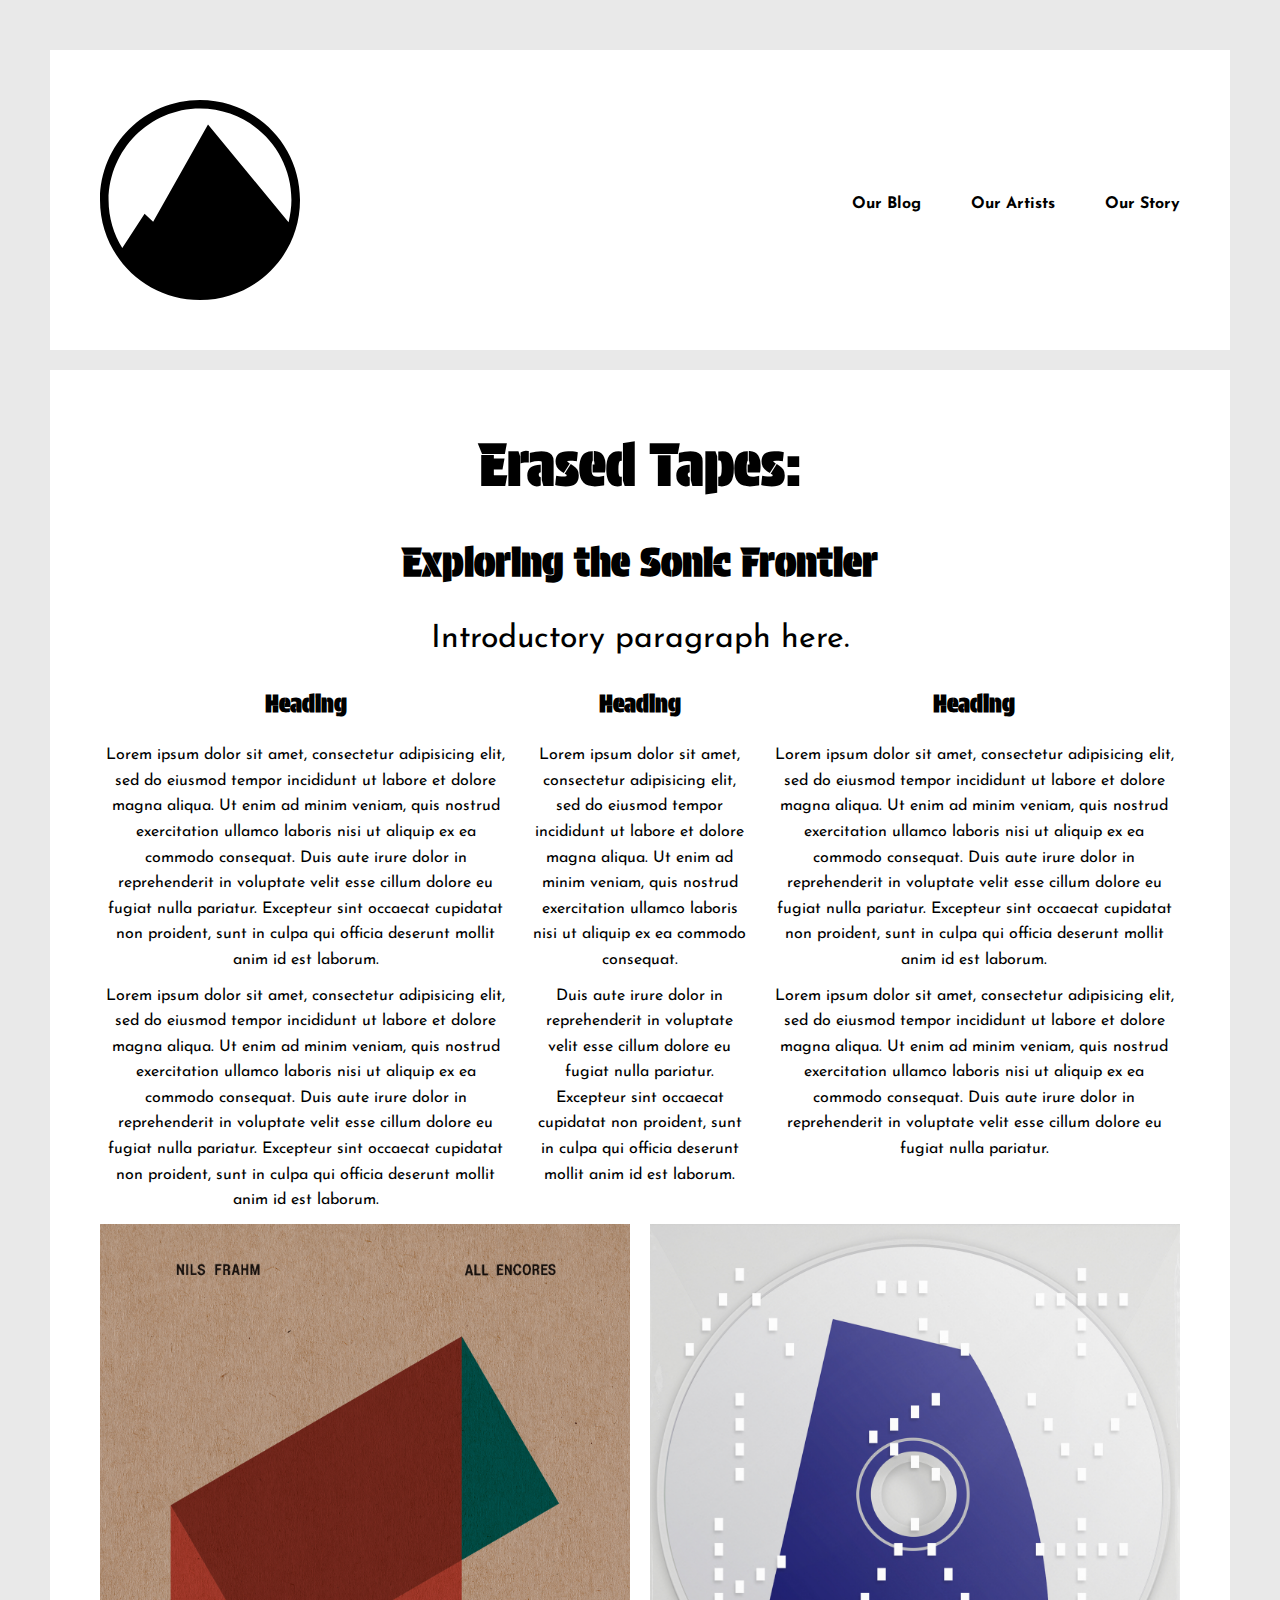
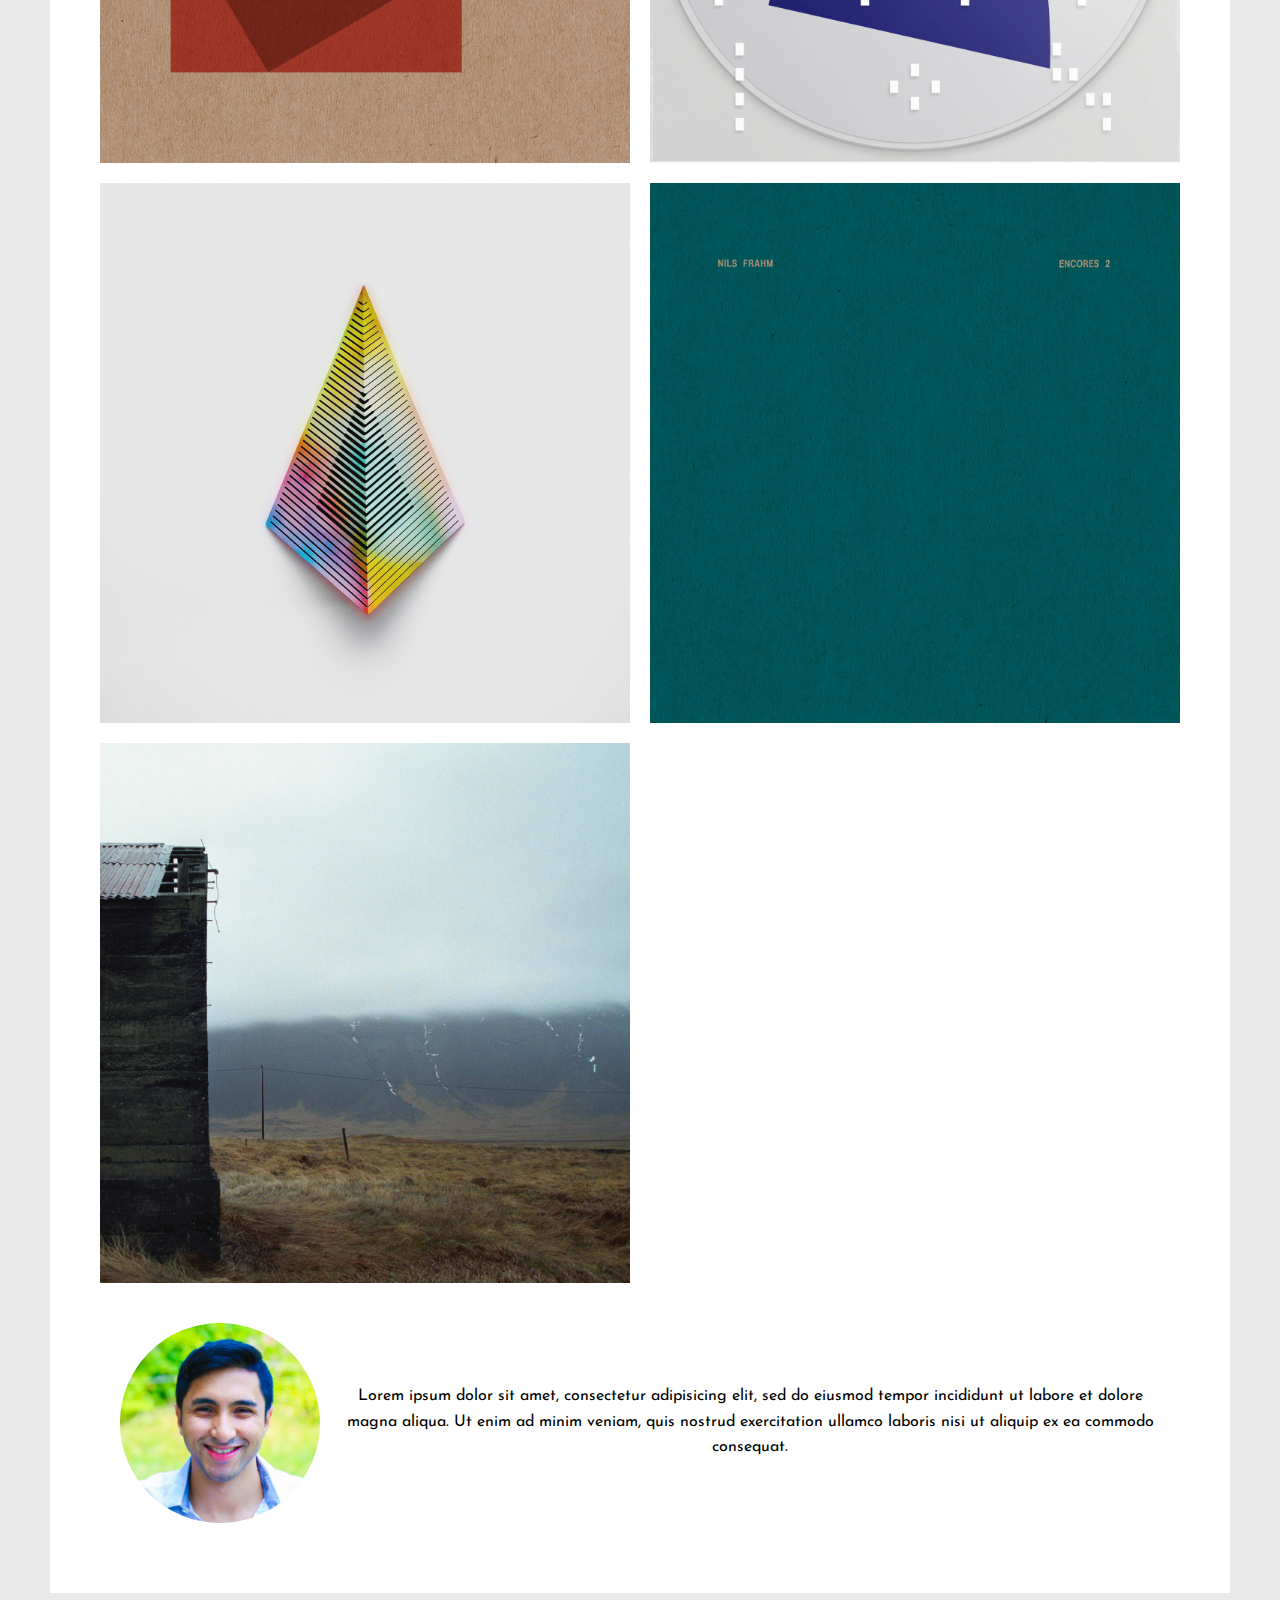
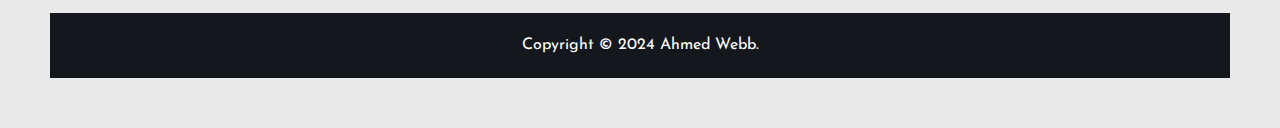
<file: Clone task 1/index.html>
<!DOCTYPE html>
<html lang="en">
<head>
    <meta charset="UTF-8">
    <meta name="viewport" content="width=device-width, initial-scale=1.0">
    <title>Wireframe Layout</title>
    <link rel="stylesheet" href="styles.css">
    <link href="https://fonts.googleapis.com/css2?family=Josefin+Sans&family=Protest+Guerrilla&display=swap" rel="stylesheet">
</head>
<body>
    <header>
        <img src="logo.svg" alt="Logo" class="logo">
        <nav>
            <a href="#">Our Blog</a>
            <a href="#">Our Artists</a>
            <a href="#">Our Story</a>
        </nav>
    </header>
    <main>
        <h1>Erased Tapes:</h1>
        <h2>Exploring the Sonic Frontier</h2>
        <p class="intro">Introductory paragraph here.</p>
        <div class="paragraph-sections">
            <section>
                <h3>Heading</h3>
                <p>Lorem ipsum dolor sit amet, consectetur adipisicing elit, sed do eiusmod
                tempor incididunt ut labore et dolore magna aliqua. Ut enim ad minim veniam,
                quis nostrud exercitation ullamco laboris nisi ut aliquip ex ea commodo
                consequat. Duis aute irure dolor in reprehenderit in voluptate velit esse
                cillum dolore eu fugiat nulla pariatur. Excepteur sint occaecat cupidatat non
                proident, sunt in culpa qui officia deserunt mollit anim id est laborum.</p>
                <p>Lorem ipsum dolor sit amet, consectetur adipisicing elit, sed do eiusmod
                tempor incididunt ut labore et dolore magna aliqua. Ut enim ad minim veniam,
                quis nostrud exercitation ullamco laboris nisi ut aliquip ex ea commodo
                consequat. Duis aute irure dolor in reprehenderit in voluptate velit esse
                cillum dolore eu fugiat nulla pariatur. Excepteur sint occaecat cupidatat non
                proident, sunt in culpa qui officia deserunt mollit anim id est laborum.</p>
            </section>
            <section>
                <h3>Heading</h3>
                <p>Lorem ipsum dolor sit amet, consectetur adipisicing elit, sed do eiusmod
                tempor incididunt ut labore et dolore magna aliqua. Ut enim ad minim veniam,
                quis nostrud exercitation ullamco laboris nisi ut aliquip ex ea commodo
                consequat.</p>
                <p>Duis aute irure dolor in reprehenderit in voluptate velit esse
                cillum dolore eu fugiat nulla pariatur. Excepteur sint occaecat cupidatat non
                proident, sunt in culpa qui officia deserunt mollit anim id est laborum.</p>
            </section>
            <section>
                <h3>Heading</h3>
                <p>Lorem ipsum dolor sit amet, consectetur adipisicing elit, sed do eiusmod
                tempor incididunt ut labore et dolore magna aliqua. Ut enim ad minim veniam,
                quis nostrud exercitation ullamco laboris nisi ut aliquip ex ea commodo
                consequat. Duis aute irure dolor in reprehenderit in voluptate velit esse
                cillum dolore eu fugiat nulla pariatur. Excepteur sint occaecat cupidatat non
                proident, sunt in culpa qui officia deserunt mollit anim id est laborum.</p>
                <p>Lorem ipsum dolor sit amet, consectetur adipisicing elit, sed do eiusmod
                tempor incididunt ut labore et dolore magna aliqua. Ut enim ad minim veniam,
                quis nostrud exercitation ullamco laboris nisi ut aliquip ex ea commodo
                consequat. Duis aute irure dolor in reprehenderit in voluptate velit esse
                cillum dolore eu fugiat nulla pariatur.</p>
            </section>
        </div>
        <div class="image-grid">
            <div class="image"><img src="all-encores.jpg" alt="Image 1"></div>
            <div class="image"><img src="articulation.jpg" alt="Image 2"></div>
            <div class="image"><img src="blurred.jpg" alt="Image 3"></div>
            <div class="image"><img src="encores-2.jpg" alt="Image 4"></div>
            <div class="image"><img src="eulogy-for-evolution.jpg" alt="Image 5"></div>
        </div>
        <div class="author-section">
            <img src="profile_picture.jpg" alt="Author's Photo" class="author-photo">
            <p>Lorem ipsum dolor sit amet, consectetur adipisicing elit, sed do eiusmod
            tempor incididunt ut labore et dolore magna aliqua. Ut enim ad minim veniam,
            quis nostrud exercitation ullamco laboris nisi ut aliquip ex ea commodo
            consequat.</p>
        </div>
    </main>
    <footer>
        <p>Copyright © 2024 Ahmed Webb.</p>
    </footer>
</body>
</html>
</file>
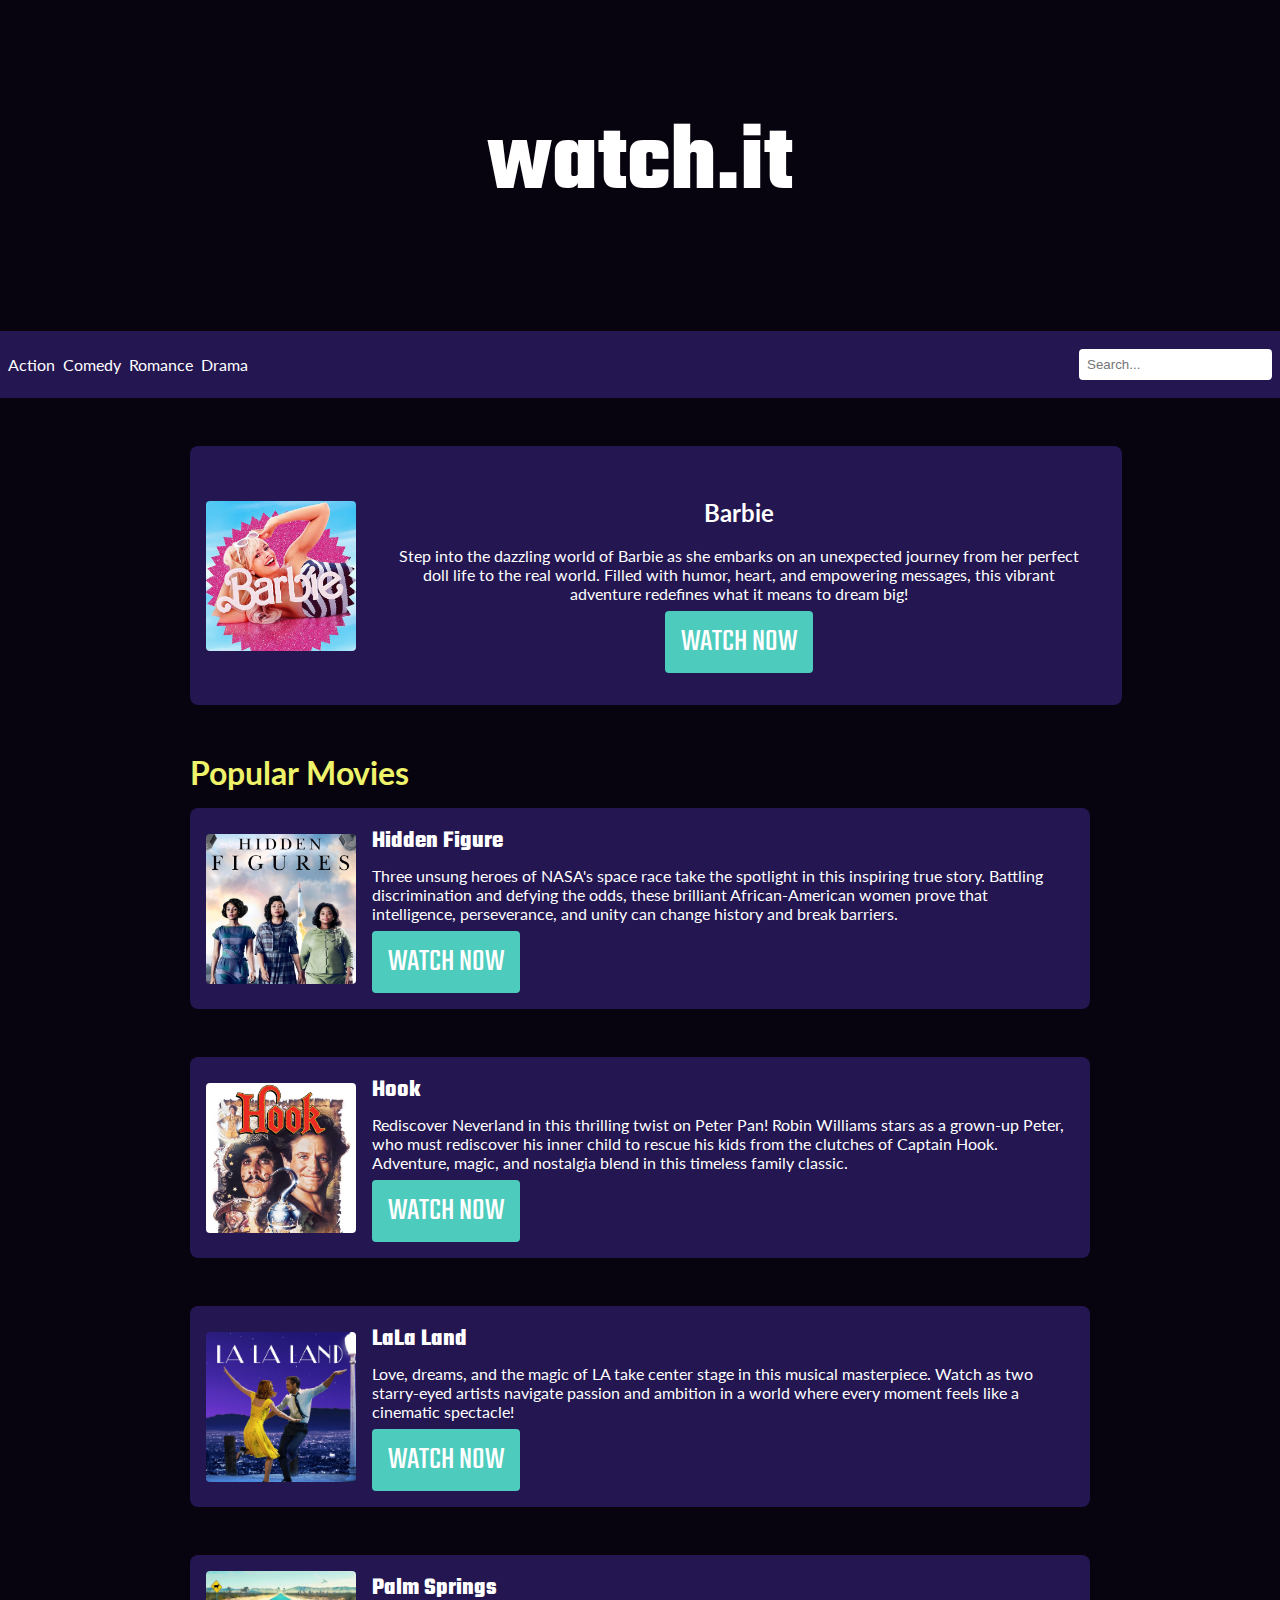
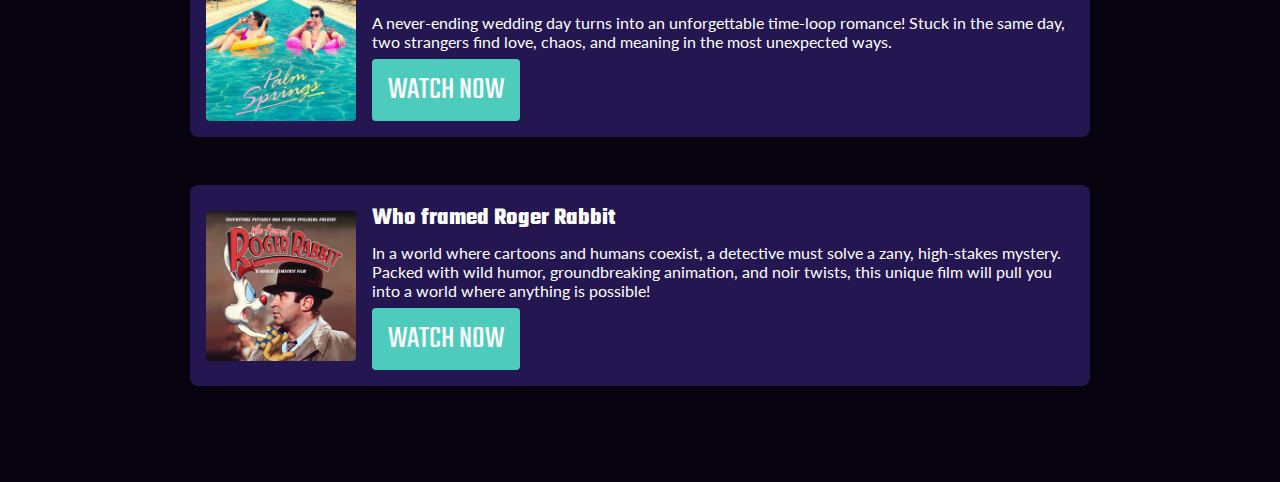
<file: Clone task 2/index.html>
<!DOCTYPE html>
<html lang="en">
<head>
  <meta charset="UTF-8">
  <meta name="viewport" content="width=device-width, initial-scale=1.0">
  <title>watch.it</title>
  <link href="https://fonts.googleapis.com/css2?family=Teko:wght@400;700&family=Lato:wght@400;700&display=swap" rel="stylesheet">
  <link rel="stylesheet" href="style.css">
</head>
<body>
  <header>
    <h1>watch.it</h1>
  </header>
  <nav>
    <ul>
      <li><a href="#action">Action</a></li>
      <li><a href="#comedy">Comedy</a></li>
      <li><a href="#romance">Romance</a></li>
      <li><a href="#drama">Drama</a></li>
    </ul>
    <input type="text" placeholder="Search...">
  </nav>
  <div class="main-content">
    <section class="featured-movie">
      <div class="movie-box full-width">
        <img src="barbie.jpg" alt="Featured Movie" class="featured-img">
        <div class="movie-info">
          <h2>Barbie</h2>
          <p>Step into the dazzling world of Barbie as she embarks on an unexpected journey from her perfect doll life to the real world. Filled with humor, heart, and empowering messages, this vibrant adventure redefines what it means to dream big!</p>
          <button>WATCH NOW</button>
        </div>
      </div>
    </section>
    <section class="movie-list">
      <h2 class="section-header">Popular Movies</h2>
      <!-- Movie 1 -->
      <div class="movie-box">
        <img src="hidden-figures.jpg" alt="Movie 1">
        <div class="movie-info">
          <h3>Hidden Figure</h3>
          <p>Three unsung heroes of NASA's space race take the spotlight in this inspiring true story. Battling discrimination and defying the odds, these brilliant African-American women prove that intelligence, perseverance, and unity can change history and break barriers.</p>
          <button>WATCH NOW</button>
        </div>
      </div>
      <!-- Movie 2 -->
      <div class="movie-box">
        <img src="hook.jpg" alt="Movie 2">
        <div class="movie-info">
          <h3>Hook</h3>
          <p>Rediscover Neverland in this thrilling twist on Peter Pan! Robin Williams stars as a grown-up Peter, who must rediscover his inner child to rescue his kids from the clutches of Captain Hook. Adventure, magic, and nostalgia blend in this timeless family classic.</p>
          <button>WATCH NOW</button>
        </div>
      </div>
      <!-- Movie 3 -->
      <div class="movie-box">
        <img src="la-la-land.jpg" alt="Movie 3">
        <div class="movie-info">
          <h3>LaLa Land</h3>
          <p>Love, dreams, and the magic of LA take center stage in this musical masterpiece. Watch as two starry-eyed artists navigate passion and ambition in a world where every moment feels like a cinematic spectacle!</p>
          <button>WATCH NOW</button>
        </div>
      </div>
      <!-- Movie 4 -->
      <div class="movie-box">
        <img src="palm-springs.jpg" alt="Movie 4">
        <div class="movie-info">
          <h3>Palm Springs</h3>
          <p>A never-ending wedding day turns into an unforgettable time-loop romance! Stuck in the same day, two strangers find love, chaos, and meaning in the most unexpected ways.</p>
          <button>WATCH NOW</button>
        </div>
      </div>
      <!-- Movie 5 -->
      <div class="movie-box">
        <img src="who-framed-roger-rabbit.jpg" alt="Movie 5">
        <div class="movie-info">
          <h3>Who framed Roger Rabbit</h3>
          <p>In a world where cartoons and humans coexist, a detective must solve a zany, high-stakes mystery. Packed with wild humor, groundbreaking animation, and noir twists, this unique film will pull you into a world where anything is possible!</p>
          <button>WATCH NOW</button>
        </div>
      </div>
    </section>
  </div>
</body>
</html>
</file>
<file: Clone task 1/styles.css>
@import url('https://fonts.googleapis.com/css2?family=Josefin+Sans&family=Protest+Guerrilla&display=swap');

* {
    box-sizing: border-box;
    margin: 0;
    padding: 0;
}

body {
    font-family: 'Josefin Sans', sans-serif;
    line-height: 1.6;
    margin: 0;
    background-color: #e9e9e9;
}

header {
    display: flex;
    flex-direction: column;
    align-items: center;
    margin-bottom: 20px;
    background-color: white;
    padding: 12px;
}

.logo {
    height: auto;
}

nav {
    display: flex;
    gap: 12px;
    margin-top: 10px;
}

nav a {
    text-decoration: none;
    color: black;
    font-weight: bold;
}

main {
    text-align: center;
    background-color: white;
    padding: 20px;
    margin: 0 auto;
    max-width: 1200px;
}

h1, h2, h3 {
    font-family: 'Protest Guerrilla', sans-serif;
    margin-bottom: 20px;
}

h1 {
    font-size: 3em;
}

h2 {
    font-size: 2em;
}

h3 {
    font-size: 1.5em;
}

.intro {
    font-size: 1.5em;
    margin-bottom: 20px;
}

.paragraph-sections {
    display: flex;
    flex-direction: column;
    gap: 20px;
}

section p {
    margin-bottom: 10px;
}

.image-grid {
    display: grid;
    grid-template-columns: repeat(2, 1fr);
    gap: 20px;
    justify-items: center;
}

.image {
    width: 100%;
    height: 100%;
}

.image img {
    width: 100%;
    height: 100%;
    object-fit: cover;
}

.featured-image {
    grid-column: 1 / 3;
    grid-row: 1 / 3;
    height: 100%;
}

.author-section {
    display: flex;
    align-items: center;
    justify-content: center;
    margin-top: 20px;
    padding: 20px;
}

.author-photo {
    width: 200px;
    height: auto;
    margin-right: 20px;
    border-radius: 50%;
}

footer {
    margin-top: 20px;
    text-align: center;
    background-color: #14181d;
    color: white;
    padding: 20px;
}

/* Media Queries for Responsive Design */
@media (max-width: 540px) { /* Small Mobile */
    body {
        padding: 12px;
    }

    header {
        padding: 12px;
    }

    .logo {
        width: 80px;
    }

    nav {
        gap: 12px;
    }

    main {
        padding: 12px;
    }

    h1 {
        font-size: 2em;
    }

    h2 {
        font-size: 1.5em;
    }

    .intro {
        font-size: 1.2em;
    }

    .image-grid {
        grid-template-columns: 1fr;
    }

    .featured-image {
        width: 100%;
        height: auto;
        grid-column: 1 / 2;
        grid-row: auto;
    }

    .author-section {
        flex-direction: column;
    }

    .author-photo {
        width: 80px;
        margin-right: 0;
        margin-bottom: 12px;
    }

    .paragraph-sections {
        flex-direction: column;
    }
}

@media (min-width: 541px) and (max-width: 720px) { /* Large Mobile */
    body {
        padding: 20px;
    }

    header {
        padding: 20px;
    }

    .logo {
        width: 80px;
    }

    nav {
        gap: 20px;
    }

    main {
        padding: 20px;
    }

    h1 {
        font-size: 2.5em;
    }

    h2 {
        font-size: 2em;
    }

    .intro {
        font-size: 1.4em;
    }

    .image-grid {
        grid-template-columns: 1fr 1fr;
    }

    .featured-image {
        width: 100%;
        height: auto;
        grid-column: 1 / 3;
    }

    .author-section {
        flex-direction: column;
    }

    .author-photo {
        width: 80px;
        margin-right: 0;
        margin-bottom: 12px;
    }

    .paragraph-sections {
        flex-direction: column;
    }
}

@media (min-width: 721px) and (max-width: 1024px) { /* Tablet */
    body {
        padding: 30px;
    }

    header {
        padding: 30px;
    }

    .logo {
        width: 80px;
    }

    nav {
        gap: 30px;
    }

    main {
        padding: 30px;
    }

    h1 {
        font-size: 2.8em;
    }

    h2 {
        font-size: 2.2em;
    }

    .intro {
        font-size: 1.5em;
    }

    .image-grid {
        grid-template-columns: 1fr 1fr 1fr;
    }

    .featured-image {
        width: 100%;
        height: auto;
        grid-column: 1 / 3;
        grid-row: 1 / 3;
    }

    .author-photo {
        width: 200px;
    }

    .paragraph-sections {
        flex-direction: column;
    }
}

@media (min-width: 1025px) { /* Desktop */
    body {
        padding: 50px;
    }

    header {
        flex-direction: row;
        justify-content: space-between;
        padding: 50px;
    }

    .logo {
        width: 200px;
    }

    nav {
        gap: 50px;
    }

    main {
        padding: 50px;
    }

    h1 {
        font-size: 3.5em;
    }

    h2 {
        font-size: 2.5em;
    }

    .intro {
        font-size: 2em;
    }

    .image-grid {
        grid-template-columns: repeat(2, 1fr);
        gap: 20px;
    }

    .featured-image {
        width: 100%;
        height: auto;
        grid-column: 1 / 3;
        grid-row: 1 / 3;
    }

    .author-photo {
        width: 200px;
    }

    .paragraph-sections {
        flex-direction: row;
        gap
</file>
<file: Clone task 2/style.css>
/* Import Google Fonts */
@import url('https://fonts.googleapis.com/css2?family=Teko:wght@400;700&family=Lato:wght@400;700&display=swap');

/* General Styles */
body {
  background-color: #070410;
  color: #FFFFFF;
  font-family: 'Lato', sans-serif;
  margin: 0;
  padding: 0;
}

/* Header Styles */
header {
  font-family: 'Teko', sans-serif;
  font-size: 2em; /* Mobile size */
  padding: 16px;
  text-align: center;
}

/* Adjust for larger screens */
@media (min-width: 720px) {
  header {
    font-size: 3em; /* Tablet and Desktop size */
    padding: 32px;
  }
}

/* Navigation Bar */
nav {
  background-color: #231651;
  padding: 8px; /* Smaller padding */
  display: flex;
  justify-content: space-between;
  align-items: center;
}

nav ul {
  list-style: none;
  padding: 0;
  display: flex;
  gap: 8px; /* Smaller spacing */
}

nav a {
  color: #FFFFFF;
  text-decoration: none;
  font-family: 'Lato', sans-serif;
}

nav input {
  padding: 8px;
  border: none;
  border-radius: 4px;
}

/* Main Content Container */
.main-content {
  max-width: 900px;
  margin: 0 auto;
  padding: 16px; /* Mobile spacing */
}

/* Adjust for larger screens */
@media (min-width: 720px) {
  .main-content {
    padding: 32px; /* Tablet spacing */
  }
}

@media (min-width: 1024px) {
  .main-content {
    padding: 48px; /* Desktop spacing */
  }
}

/* Featured Movie Full Width */
.full-width {
  width: 100%;
  text-align: center;
}

.featured-img {
  width: 100%;
  max-width: 600px; /* Adjust the width as needed */
  height: auto;
  margin: 0 auto;
}

.featured-movie .movie-info {
  padding: 16px;
  text-align: center;
}

/* Section Headers */
.section-header {
  color: #EEF36A;
  font-size: 2em;
  margin-bottom: 16px;
}

/* Movie Content Boxes */
.movie-box {
  background-color: #231651;
  padding: 16px;
  margin-bottom: 16px;
  border-radius: 8px;
  display: flex;
  align-items: center;
  gap: 16px;
}

.movie-box img {
  width: 150px;
  height: auto;
  border-radius: 4px;
}

.movie-info {
  flex-grow: 1;
}

.movie-info h3 {
  font-family: 'Teko', sans-serif;
  font-size: 1.5em;
  margin: 0 0 8px 0;
}

.movie-info p {
  margin: 0 0 8px 0;
}

/* Buttons */
button {
  background-color: #4DCCBD;
  color: #FFFFFF;
  font-family: 'Teko', sans-serif;
  font-size: 2em;
  padding: 8px 16px;
  border: none;
  border-radius: 4px; /* Small spacing */
  cursor: pointer;
}

/* Media Queries for Responsive Design */
@media (min-width: 720px) {
  /* Adjust spacing for tablet */
  .movie-box {
    padding: 16px;
    margin-bottom: 32px; /* Large spacing */
  }
}

@media (min-width: 1024px) {
  /* Adjust spacing for desktop */
  .movie-box {
    padding: 16px;
    margin-bottom: 48px; /* Large spacing */
  }
}
</file>
